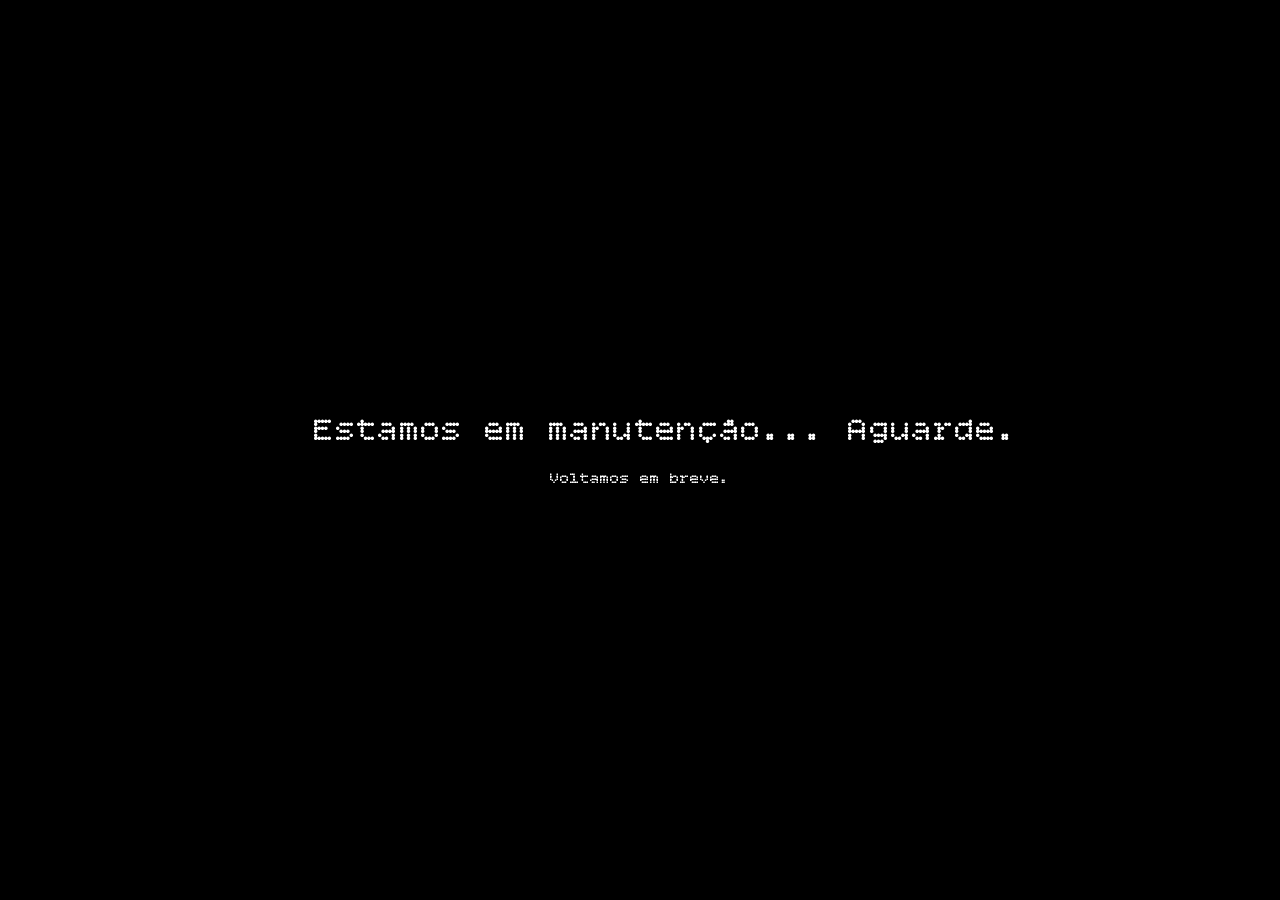
<file: projetos.html>
<!DOCTYPE html>
<html lang="en">
<head>
    <meta charset="UTF-8">
    <meta name="viewport" content="width=device-width, initial-scale=1.0">
    <link rel="stylesheet" href="styleProjetos.css" />
     <link href="https://fonts.googleapis.com/css2?family=Roboto:wght@400;700&display=swap" rel="stylesheet">
    <title>Portfólio</title>
</head>
<body>
    <div class="wrap">
    <div class="line type">Estamos em manutenção... Aguarde.</div>
    <div class="sub">Voltamos em breve.</div>
  </div>
    
</body>
</html>
</file>
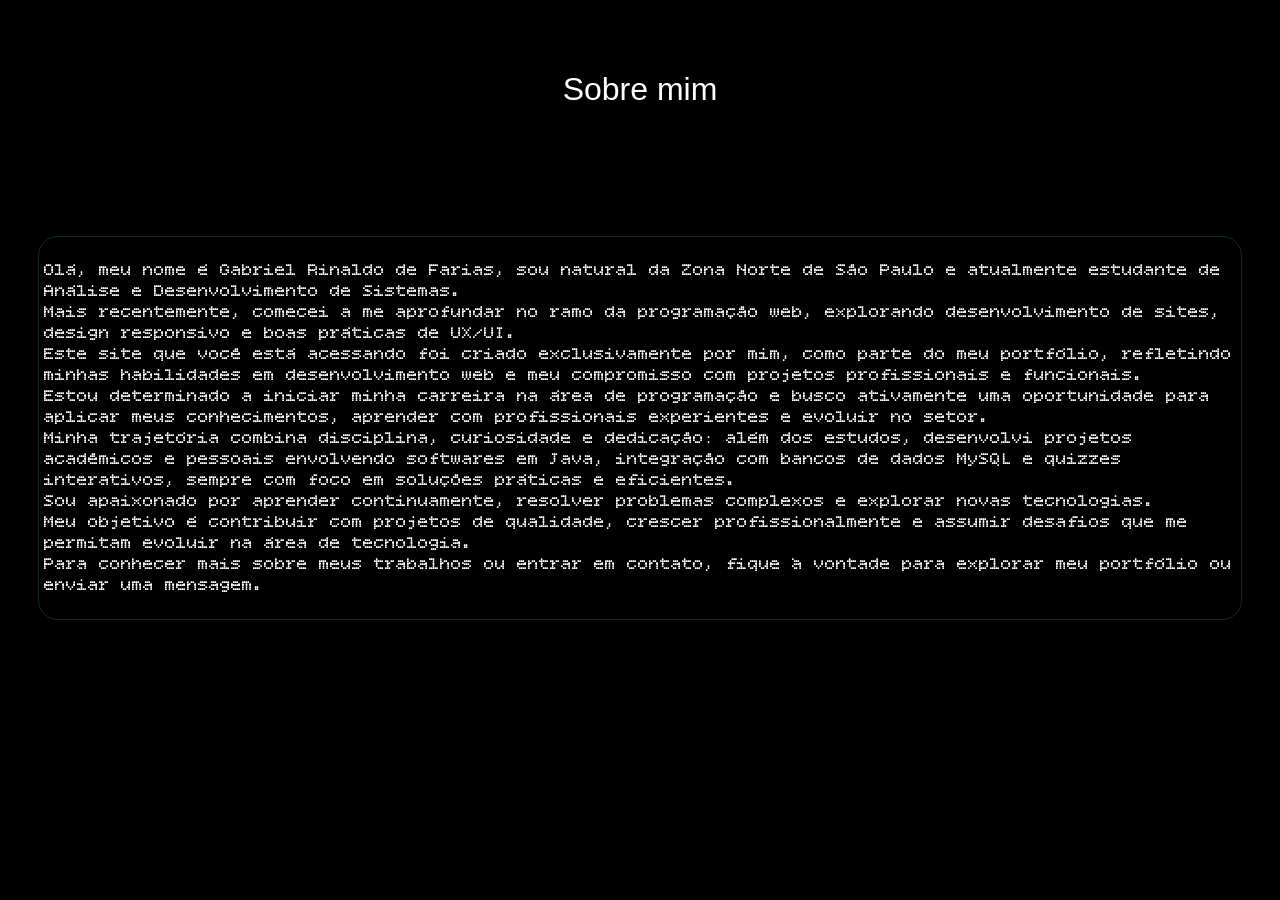
<file: sobreMim.html>
<!DOCTYPE html>
<html lang="en">
<head>
    <meta charset="UTF-8">
    <meta name="viewport" content="width=device-width, initial-scale=1.0">
    <link rel="stylesheet" href="styleSobreMim.css" />
    <title>Portfólio</title>
</head>
<body>
    <div>
        <div class="title">
            <h1>Sobre mim</h1>
        </div>
        <div class="text">
            <p>Olá, meu nome é Gabriel Rinaldo de Farias, sou natural da Zona Norte de São Paulo e atualmente estudante de Análise e Desenvolvimento de Sistemas. <br> Mais recentemente, comecei a me aprofundar no ramo da programação web, explorando desenvolvimento de sites, design responsivo e boas práticas de UX/UI.<br>
Este site que você está acessando foi criado exclusivamente por mim, como parte do meu portfólio, refletindo minhas habilidades em desenvolvimento web e meu compromisso com projetos profissionais e funcionais. <br>
Estou determinado a iniciar minha carreira na área de programação e busco ativamente uma oportunidade para aplicar meus conhecimentos, aprender com profissionais experientes e evoluir no setor. <br>
Minha trajetória combina disciplina, curiosidade e dedicação: além dos estudos, desenvolvi projetos acadêmicos e pessoais envolvendo softwares em Java, integração com bancos de dados MySQL e quizzes interativos, sempre com foco em soluções práticas e eficientes. <br>
Sou apaixonado por aprender continuamente, resolver problemas complexos e explorar novas tecnologias. <br> Meu objetivo é contribuir com projetos de qualidade, crescer profissionalmente e assumir desafios que me permitam evoluir na área de tecnologia. <br>
Para conhecer mais sobre meus trabalhos ou entrar em contato, fique à vontade para explorar meu portfólio ou enviar uma mensagem.
</p>
        </div>
    </div>
    
</body>
</html>
</file>
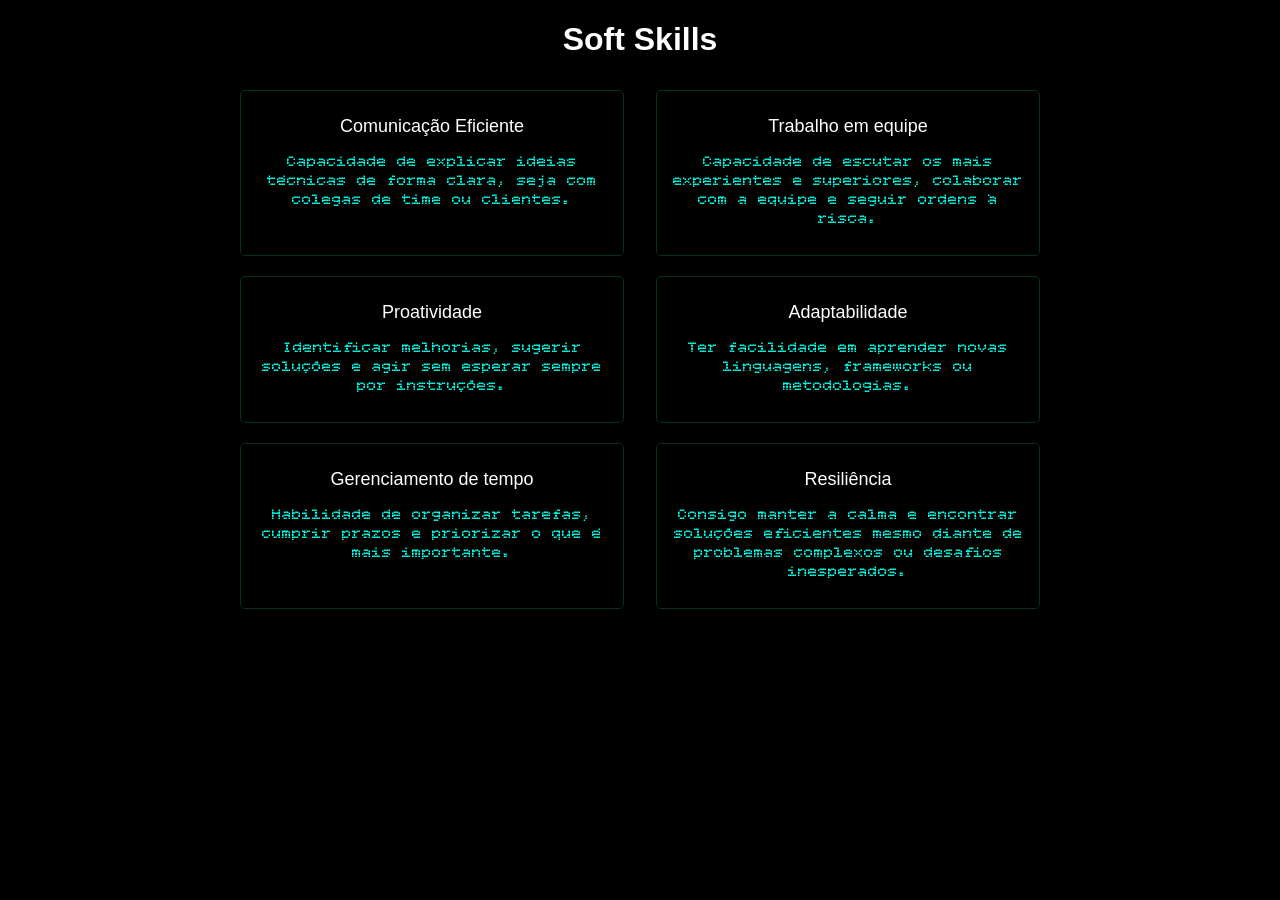
<file: softskill.html>
<!DOCTYPE html>
<html lang="en">
<head>
    <meta charset="UTF-8">
    <meta name="viewport" content="width=device-width, initial-scale=1.0">
    <link rel="stylesheet" href="styleSoft.css" />
    <title>Portfólio</title>
</head>
<body>

    <div>
        <div class="listas">
        <h1 class="title">Soft Skills</h1>
  <ul>
    <li>
      <h2>Comunicação Eficiente</h2>
      <p>Capacidade de explicar ideias técnicas de forma clara, seja com colegas de time ou clientes.</p>
    </li>
    <li>
      <h2>Trabalho em equipe</h2>
      <p>Capacidade de escutar os mais experientes e superiores, colaborar com a equipe e seguir ordens à risca.</p>
    </li>
    <li>
      <h2>Proatividade</h2>
      <p>Identificar melhorias, sugerir soluções e agir sem esperar sempre por instruções.</p>
    </li>
    <li>
      <h2>Adaptabilidade</h2>
      <p>Ter facilidade em aprender novas linguagens, frameworks ou metodologias.</p>
    </li>
    <li>
      <h2>Gerenciamento de tempo</h2>
      <p>Habilidade de organizar tarefas, cumprir prazos e priorizar o que é mais importante.</p>
    </li>
    <li>
      <h2>Resiliência</h2>
      <p>Consigo manter a calma e encontrar soluções eficientes mesmo diante de problemas complexos ou desafios inesperados.</p>
    </li>
  </ul>
</div>
    </div>
    
</body>
</html>
</file>
<file: styleProjetos.css>
@import url('https://fonts.googleapis.com/css2?family=Bitcount+Grid+Single:wght@100..900&display=swap');

  
  * {
    background-color: black;
    font-family: "Bitcount Grid Single", system-ui;
    color: white;
  }
  :root{
    --bg: #0f1724;
    --text: #e6eef8;
    --accent: #ffffff;
  }
  html,body{
    height:100%;
    margin:0;
    display:flex;
    align-items:center;
    justify-content:center;
  }

  .wrap{
    text-align:center;
    padding:24px;
    max-width:90%;
  }

  .line {
    font-size:clamp(18px, 4vw, 34px);
    letter-spacing:0.04em;
    display:inline-block;
    white-space:nowrap;
    overflow:hidden;                /* esconde o texto "não digitado" */
    border-right: .12em solid transparent;
    box-sizing: content-box;
    
  }

  /* animação "digitando" */
  .type {
    width: 50ch; /* ajuste conforme o comprimento do texto */
    animation:
      typing 10s steps(40,end) infinite,
      blink-cursor .7s step-end infinite;
  }

  @keyframes typing {
    0%   { width: 0ch }
    50%  { width: 40ch }  /* vai até o texto completo */
    60%  { width: 40ch }  /* pausa com texto completo */
  }

  @keyframes blink-cursor {
    50% { border-right-color: rgba(255,255,255,0.0) }
    100% { border-right-color: var(--accent) }
  }

  .sub {
    display:block;
    margin-top:12px;
    font-size:clamp(12px,2.2vw,16px);
    color: #ffffff;
  }
</file>
<file: styleSobreMim.css>
@import url('https://fonts.googleapis.com/css2?family=Bitcount+Grid+Single:wght@100..900&display=swap');

* {
    background-color: black;
    color: white;
    font-family: "Bitcount Grid Single", system-ui;
}
.title {
    text-align: center;
    margin-top: 50px;
}
.title h1 {
    font-family: sans-serif;
  display: inline-block;     
  font-weight: normal;
  overflow: hidden;          
  white-space: nowrap;       
  width: 15ch;               
  animation:
    typing 3s steps(12, end) infinite; 
}

@keyframes typing {
  0%   { width: 0ch; }
  50%  { width: 12ch; }
  60%  { width: 12ch; }
}


.text {
    border: 1px solid rgb(7, 48, 39);
    border-radius: 20px;
    padding: 5px;
    margin: 30px;
    margin-top: 100px;
}
.text p {
    font-size: 18px;

}
</file>
<file: styleSoft.css>
@import url('https://fonts.googleapis.com/css2?family=Bitcount+Grid+Single:wght@100..900&display=swap');

* {
    background-color: black;
    font-family: "Bitcount Grid Single", system-ui;
    color: white;
}
.title {
    font-family: sans-serif;
}

.listas ul {
  list-style: none;
  padding: 10px;
  display: flex;
  flex-wrap: wrap;          /* permite quebra de linha */
  justify-content: space-between;
  max-width: 800px;         /* controla a largura da lista */
  margin: 0 auto;           /* centraliza a lista */
}
.listas li {
  width: 48%;               /* cada item ocupa metade da largura */
  margin-bottom: 20px;      /* espaçamento vertical */
  border: 1px solid rgb(7, 48, 39);
  border-radius: 5px;
  padding: 10px;
  box-sizing: border-box;
  text-align: center;
  
}

h1 {
  text-align: center;
  
}

h2 {
    font-weight: normal;

}

.listas h2 {
  font-size: 18px;
  margin-bottom: 5px;
  font-family: sans-serif;
}


.listas p {
  font-size: 16px;
  color: rgb(2, 255, 234);
}
.listas li:hover {
    border: solid rgb(177, 37, 219);
    color: rgb(177, 37, 219);
}
.listas li:hover * {
    color: rgb(177, 37, 219); 
}

@media (max-width: 480px) {
  .listas li {
    width: 100%;
  }
}
</file>
